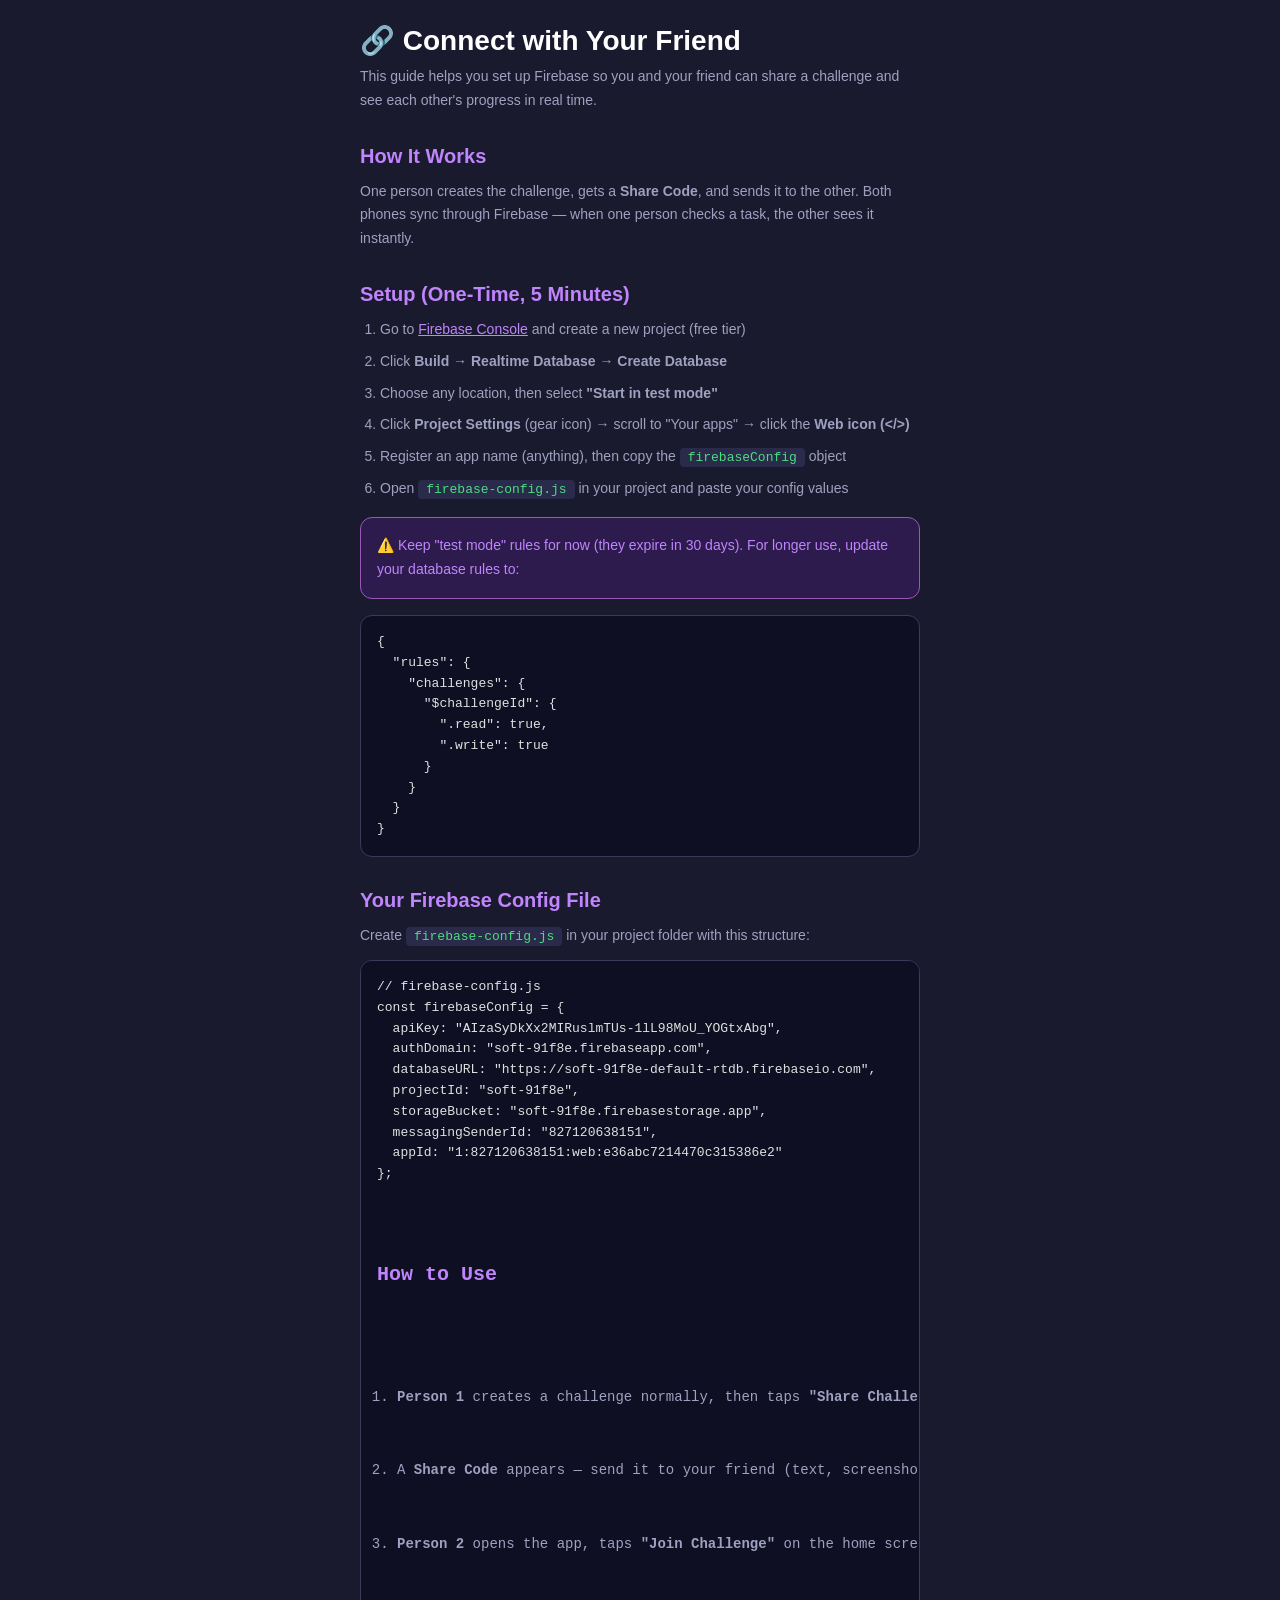
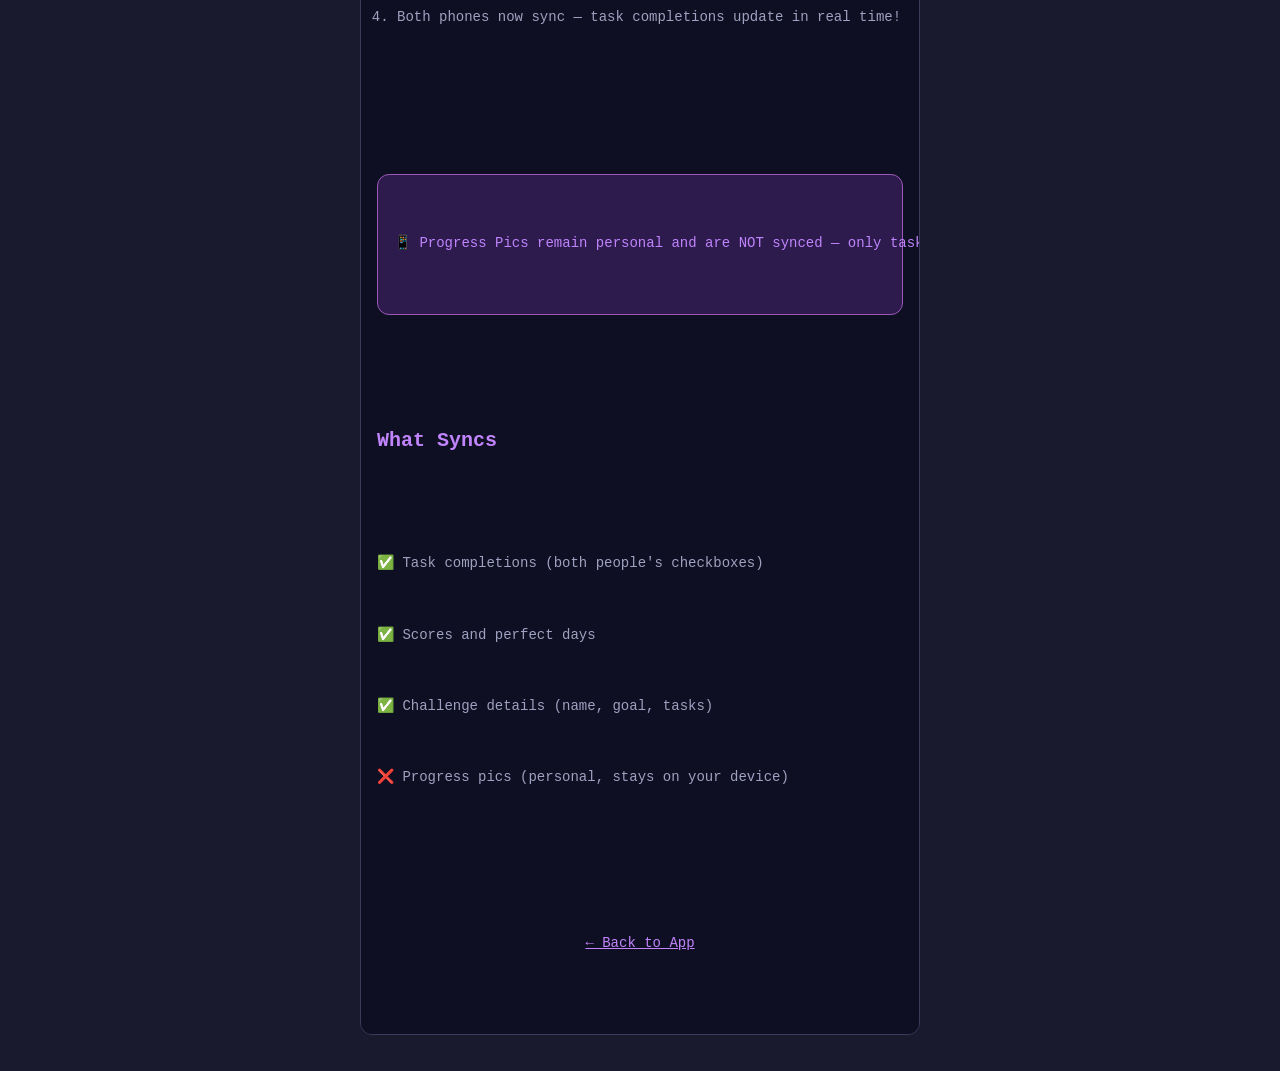
<file: sync.html>
<!DOCTYPE html>
<html lang="en">
<head>
    <meta charset="UTF-8">
    <meta name="viewport" content="width=device-width, initial-scale=1.0, maximum-scale=1.0, user-scalable=no">
    <title>Consistency Challenge - Setup Sync</title>
    <style>
        * { margin: 0; padding: 0; box-sizing: border-box; }
        body {
            font-family: 'Inter', -apple-system, sans-serif;
            background: #1a1a2e;
            color: #fff;
            min-height: 100vh;
            padding: 24px 20px;
            max-width: 600px;
            margin: 0 auto;
        }
        h1 { font-size: 28px; margin-bottom: 8px; }
        h2 { font-size: 20px; margin: 32px 0 12px; color: #c084fc; }
        p, li { font-size: 14px; line-height: 1.7; color: #a0a0c0; }
        ol { padding-left: 20px; margin-bottom: 16px; }
        li { margin-bottom: 8px; }
        code {
            background: #2a2a4a;
            padding: 2px 8px;
            border-radius: 4px;
            font-size: 13px;
            color: #4ade80;
        }
        pre {
            background: #0f0f23;
            border: 1px solid #3a3a5c;
            border-radius: 12px;
            padding: 16px;
            overflow-x: auto;
            font-size: 13px;
            line-height: 1.6;
            margin: 12px 0;
            color: #e0e0e0;
        }
        .note {
            background: #2d1b4e;
            border: 1px solid #9b59b6;
            border-radius: 12px;
            padding: 16px;
            margin: 16px 0;
        }
        .note p { color: #c084fc; }
        a { color: #c084fc; }
        .step-number {
            display: inline-block;
            width: 24px;
            height: 24px;
            background: #9b59b6;
            border-radius: 50%;
            text-align: center;
            line-height: 24px;
            font-size: 12px;
            font-weight: 700;
            color: white;
            margin-right: 8px;
        }
    </style>
</head>
<body>
    <h1>🔗 Connect with Your Friend</h1>
    <p>This guide helps you set up Firebase so you and your friend can share a challenge and see each other's progress in real time.</p>

    <h2>How It Works</h2>
    <p>One person creates the challenge, gets a <strong>Share Code</strong>, and sends it to the other. Both phones sync through Firebase — when one person checks a task, the other sees it instantly.</p>

    <h2>Setup (One-Time, 5 Minutes)</h2>

    <ol>
        <li>Go to <a href="https://console.firebase.google.com/" target="_blank">Firebase Console</a> and create a new project (free tier)</li>
        <li>Click <strong>Build → Realtime Database → Create Database</strong></li>
        <li>Choose any location, then select <strong>"Start in test mode"</strong></li>
        <li>Click <strong>Project Settings</strong> (gear icon) → scroll to "Your apps" → click the <strong>Web icon (&lt;/&gt;)</strong></li>
        <li>Register an app name (anything), then copy the <code>firebaseConfig</code> object</li>
        <li>Open <code>firebase-config.js</code> in your project and paste your config values</li>
    </ol>

    <div class="note">
        <p>⚠️ Keep "test mode" rules for now (they expire in 30 days). For longer use, update your database rules to:</p>
    </div>

    <pre>{
  "rules": {
    "challenges": {
      "$challengeId": {
        ".read": true,
        ".write": true
      }
    }
  }
}</pre>

    <h2>Your Firebase Config File</h2>
    <p>Create <code>firebase-config.js</code> in your project folder with this structure:</p>

    <pre>// firebase-config.js
const firebaseConfig = {
  apiKey: "AIzaSyDkXx2MIRuslmTUs-1lL98MoU_YOGtxAbg",
  authDomain: "soft-91f8e.firebaseapp.com",
  databaseURL: "https://soft-91f8e-default-rtdb.firebaseio.com",
  projectId: "soft-91f8e",
  storageBucket: "soft-91f8e.firebasestorage.app",
  messagingSenderId: "827120638151",
  appId: "1:827120638151:web:e36abc7214470c315386e2"
};

    <h2>How to Use</h2>
    <ol>
        <li><strong>Person 1</strong> creates a challenge normally, then taps <strong>"Share Challenge"</strong> on the challenge page</li>
        <li>A <strong>Share Code</strong> appears — send it to your friend (text, screenshot, etc.)</li>
        <li><strong>Person 2</strong> opens the app, taps <strong>"Join Challenge"</strong> on the home screen, and enters the code</li>
        <li>Both phones now sync — task completions update in real time!</li>
    </ol>

    <div class="note">
        <p>📱 Progress Pics remain personal and are NOT synced — only task completions and scores sync between challengers.</p>
    </div>

    <h2>What Syncs</h2>
    <ul style="list-style: none; padding: 0;">
        <li style="margin-bottom: 6px;">✅ Task completions (both people's checkboxes)</li>
        <li style="margin-bottom: 6px;">✅ Scores and perfect days</li>
        <li style="margin-bottom: 6px;">✅ Challenge details (name, goal, tasks)</li>
        <li style="margin-bottom: 6px;">❌ Progress pics (personal, stays on your device)</li>
    </ul>

    <p style="margin-top: 32px; text-align: center;"><a href="index.html">← Back to App</a></p>
</body>
</html>
</file>
